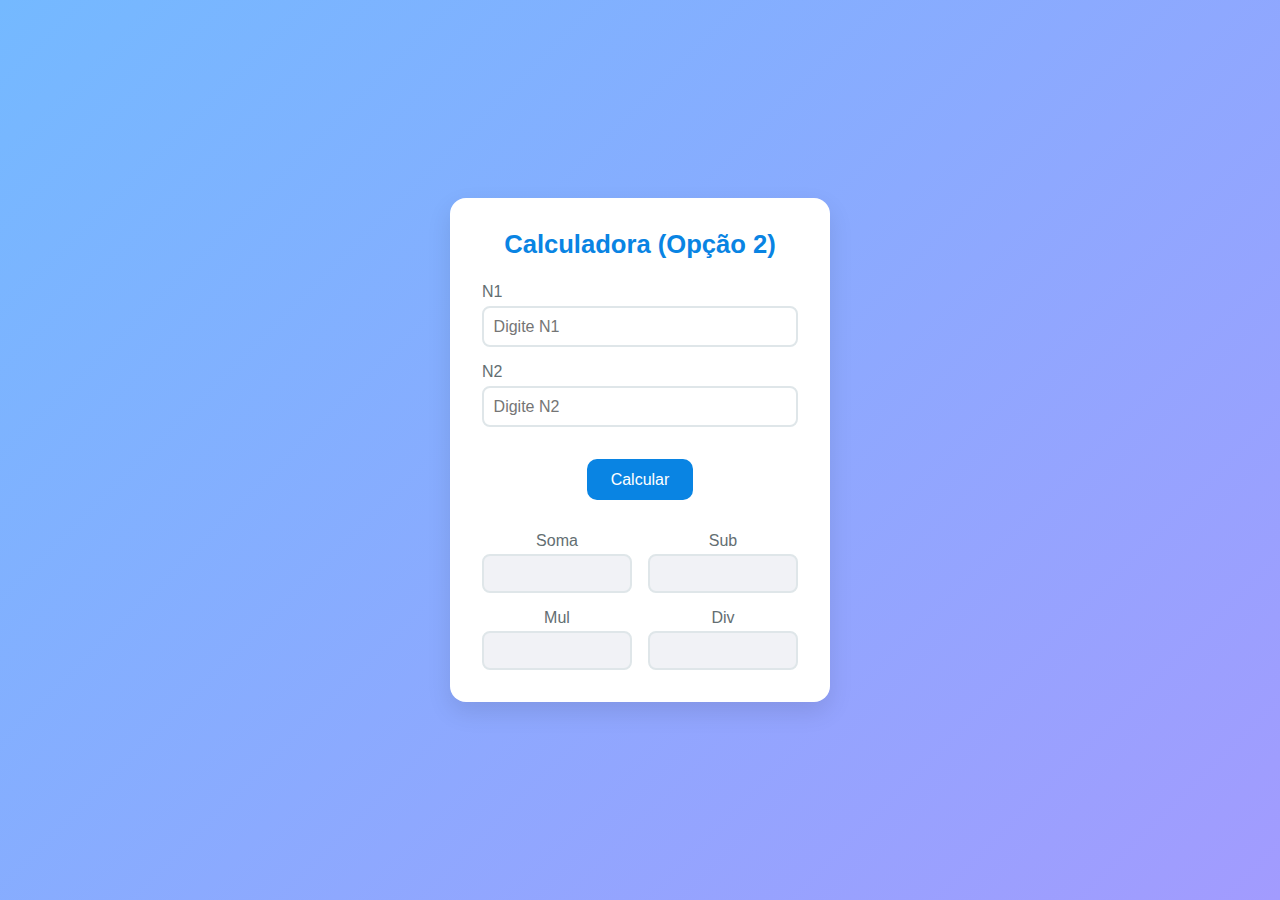
<file: calculadora/index.html>
<!doctype html>
<html lang="pt-BR">
<head>
  <meta charset="utf-8" />
  <meta name="viewport" content="width=device-width,initial-scale=1" />
  <title>Calculadora — Opção 2</title>
  <link rel="stylesheet" href="CSS/style.css" />
</head>
<body>
  <main class="card">
    <h1>Calculadora (Opção 2)</h1>

    <div class="inputs-row">
      <label class="field">
        <span>N1</span>
        <input id="n1" type="number" step="any" placeholder="Digite N1" />
      </label>

      <label class="field">
        <span>N2</span>
        <input id="n2" type="number" step="any" placeholder="Digite N2" />
      </label>

      <div class="actions">
        <button id="calcBtn" class="btn">Calcular</button>
      </div>
    </div>

    <div class="results">
      <label class="result-field"><span>Soma</span><input id="soma" readonly /></label>
      <label class="result-field"><span>Sub</span><input id="sub" readonly /></label>
      <label class="result-field"><span>Mul</span><input id="mul" readonly /></label>
      <label class="result-field"><span>Div</span><input id="div" readonly /></label>
    </div>

</main>

  <script src="JS/script.js"></script>
</body>
</html>
</file>
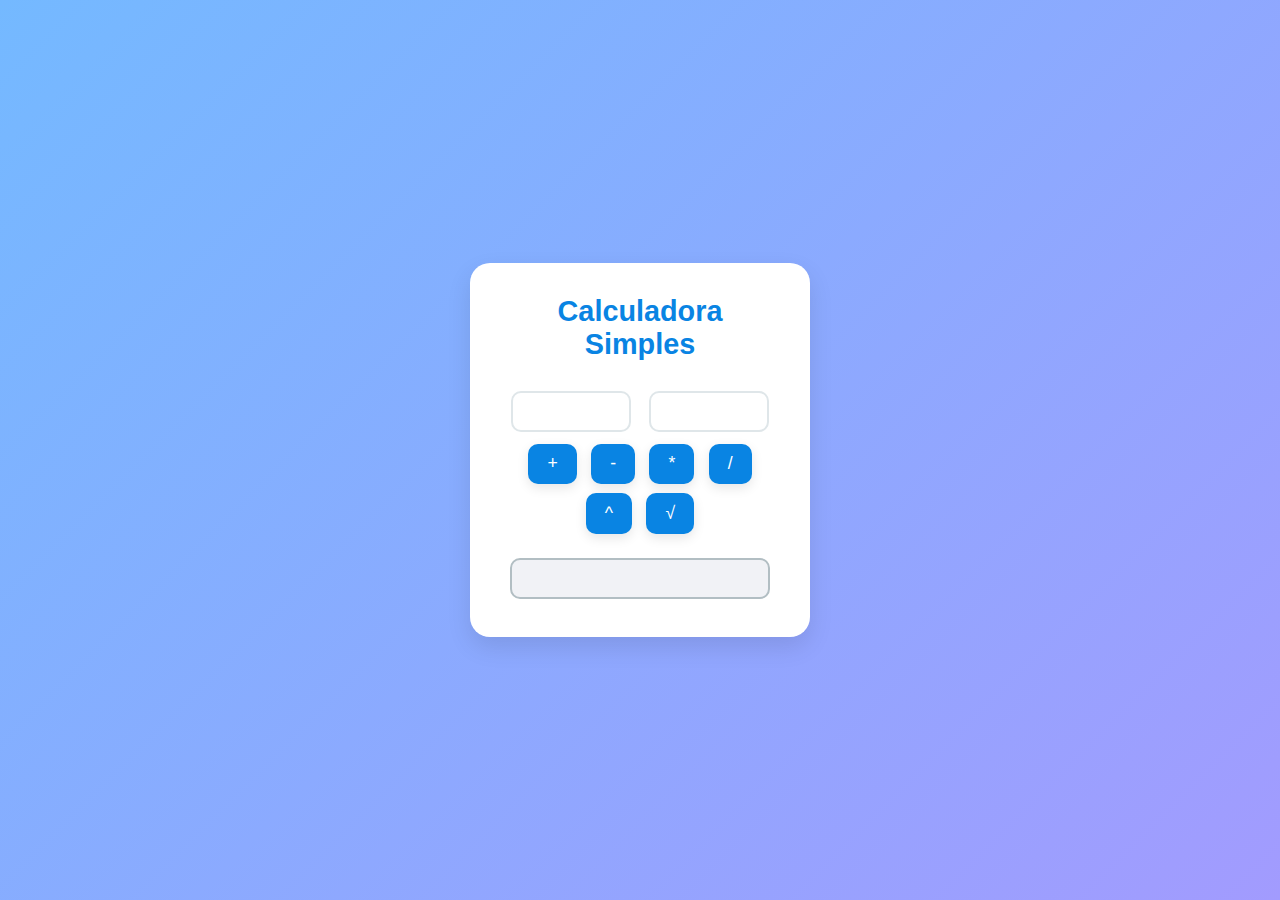
<file: calculadora/calc2.html>
<!DOCTYPE html>
<html lang="pt-BR">
<head>
    <script src="JS/script2.js" defer></script>
    <meta charset="UTF-8">
    <meta name="viewport" content="width=device-width, initial-scale=1.0">
    <title>Calculadora simples</title>
    <link rel="stylesheet" href="CSS/style2.css">
</head>
<body>
  <div class="calculadora">
    <h2>Calculadora Simples</h2>
    <label for="n1"></label>
    <input id="n1" name="n1" type="number">
    <label for="n2"></label>
    <input id="n2" name="n2" type="number">
    <br>
    <button id="+">+</button>
    <button id="-">-</button>
    <button id="*">*</button>
    <button id="/">/</button>
    <button id="^">^</button>
    <button id="√">√</button>
    <br>
    <input id="res" type="text" readonly>
  </div>
</body>
</html>
</file>
<file: calculadora/CSS/style.css>
/* ===== Estilos gerais ===== */
* {
  margin: 0;
  padding: 0;
  box-sizing: border-box;
  font-family: "Poppins", sans-serif;
}

body {
  background: linear-gradient(135deg, #74b9ff, #a29bfe);
  display: flex;
  justify-content: center;
  align-items: center;
  height: 100vh;
  color: #2d3436;
}

/* ===== Card principal ===== */
.card {
  background: #fff;
  width: 380px;
  padding: 2rem;
  border-radius: 16px;
  box-shadow: 0 10px 25px rgba(0, 0, 0, 0.1);
  text-align: center;
}

.card h1 {
  font-size: 1.6rem;
  margin-bottom: 1.5rem;
  color: #0984e3;
}

/* ===== Inputs ===== */
.inputs-row {
  display: flex;
  flex-direction: column;
  gap: 1rem;
}

.field {
  display: flex;
  flex-direction: column;
  align-items: flex-start;
  gap: 0.3rem;
}

.field span {
  font-weight: 500;
  color: #636e72;
}

.field input {
  width: 100%;
  padding: 0.6rem;
  border: 2px solid #dfe6e9;
  border-radius: 8px;
  font-size: 1rem;
  transition: 0.3s;
}

.field input:focus {
  border-color: #0984e3;
  outline: none;
  box-shadow: 0 0 5px rgba(9, 132, 227, 0.3);
}

/* ===== Botão ===== */
.actions {
  display: flex;
  justify-content: center;
  margin-top: 1rem;
}

.btn {
  background: #0984e3;
  color: #fff;
  border: none;
  padding: 0.7rem 1.5rem;
  border-radius: 10px;
  font-size: 1rem;
  cursor: pointer;
  transition: 0.3s ease;
}

.btn:hover {
  background: #74b9ff;
  transform: scale(1.05);
}

/* ===== Resultados ===== */
.results {
  margin-top: 2rem;
  display: grid;
  grid-template-columns: 1fr 1fr;
  gap: 1rem;
}

.result-field {
  display: flex;
  flex-direction: column;
  gap: 0.3rem;
}

.result-field span {
  font-weight: 500;
  color: #636e72;
}

.result-field input {
  width: 100%;
  padding: 0.6rem;
  border: 2px solid #dfe6e9;
  border-radius: 8px;
  background: #f1f2f6;
  color: #2d3436;
  font-weight: bold;
  text-align: center;
}
</file>
<file: calculadora/CSS/style2.css>
/* ===== RESET GERAL ===== */
* {
  margin: 0;
  padding: 0;
  box-sizing: border-box;
  font-family: "Poppins", sans-serif;
}

/* ===== ESTILO DO BODY ===== */
body {
  height: 100vh;
  display: flex;
  flex-direction: column;
  justify-content: center;
  align-items: center;
  background: linear-gradient(135deg, #74b9ff, #a29bfe);
  color: #2d3436;
}

/* ===== CARD PRINCIPAL ===== */
.calculadora {
  background: #ffffff;
  padding: 2rem;
  border-radius: 20px;
  box-shadow: 0 10px 25px rgba(0, 0, 0, 0.1);
  text-align: center;
  width: 340px;
  animation: fadeIn 0.8s ease;
}

/* ===== TÍTULO ===== */
h2 {
  font-size: 1.8rem;
  color: #0984e3;
  margin-bottom: 1.5rem;
}

/* ===== INPUTS DE NÚMEROS ===== */
input[type="number"],
input[readonly] {
  width: 120px;
  padding: 0.6rem;
  margin: 0.4rem;
  border-radius: 10px;
  border: 2px solid #dfe6e9;
  font-size: 1rem;
  text-align: center;
  transition: all 0.3s ease;
}

input[type="number"]:focus {
  border-color: #0984e3;
  outline: none;
  box-shadow: 0 0 8px rgba(9, 132, 227, 0.3);
}

/* ===== BOTÕES ===== */
button {
  background: #0984e3;
  color: #fff;
  border: none;
  padding: 0.6rem 1.2rem;
  margin: 0.3rem;
  border-radius: 10px;
  font-size: 1.1rem;
  cursor: pointer;
  transition: all 0.3s ease;
  box-shadow: 0 4px 12px rgba(0, 0, 0, 0.1);
}

button:hover {
  background: #74b9ff;
  transform: scale(1.05);
}

/* ===== CAMPO DO RESULTADO ===== */
input[readonly] {
  width: 260px;
  margin-top: 1.2rem;
  background: #f1f2f6;
  border: 2px solid #b2bec3;
  font-weight: bold;
  color: #2d3436;
}

/* ===== ANIMAÇÃO DE ENTRADA ===== */
@keyframes fadeIn {
  from {
    opacity: 0;
    transform: translateY(-10px);
  }
  to {
    opacity: 1;
    transform: translateY(0);
  }
}
</file>
